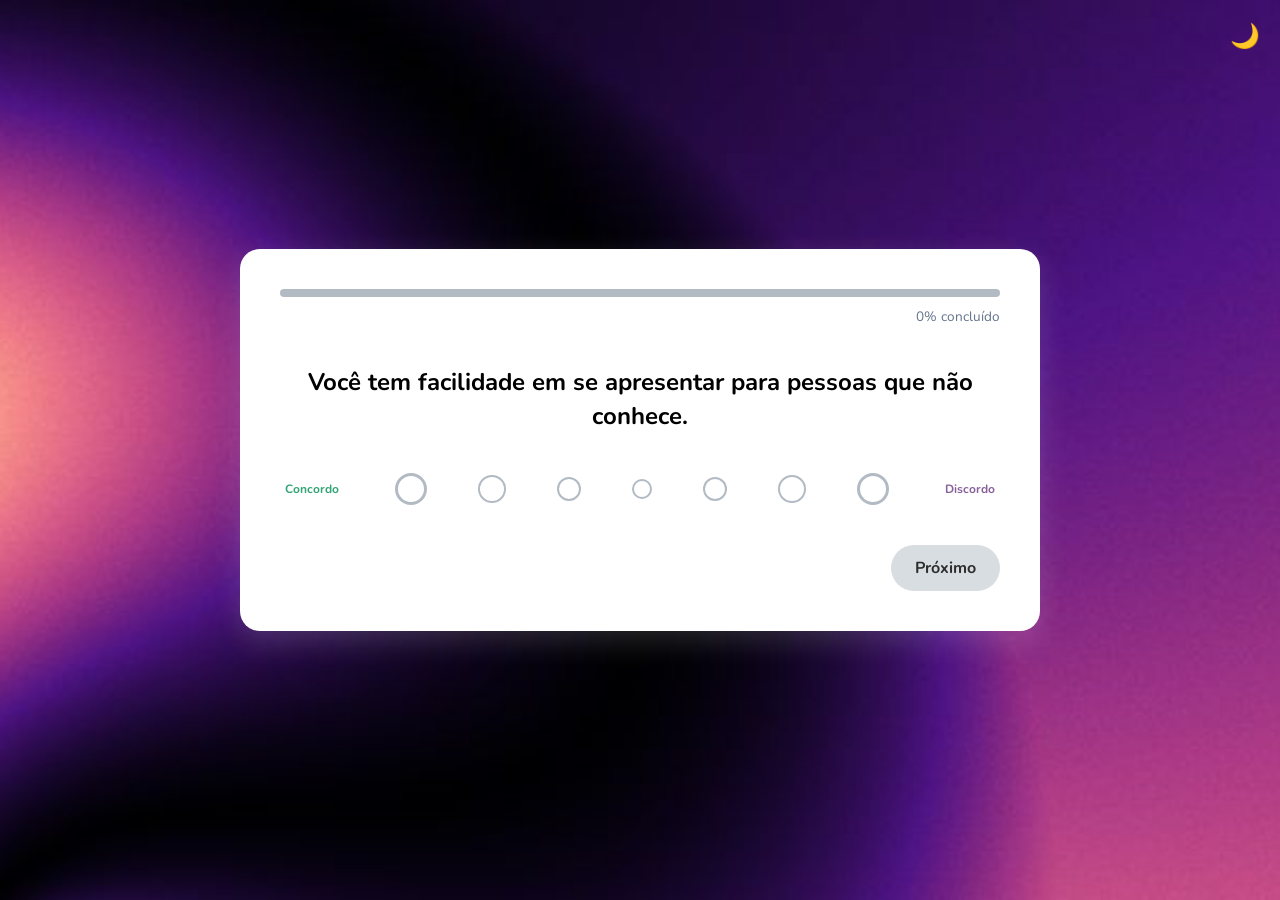
<file: teste.html>
<!DOCTYPE html>
<html lang="pt-BR">
<head>
    <meta charset="UTF-8">
    <meta name="viewport" content="width=device-width, initial-scale=1.0">
    <title>Teste de Personalidade</title>
    <link rel="stylesheet" href="style.css">
</head>
<body>
    <button id="btn-tema">🌙</button>
    <div class="teste-container">
        <!-- Barra de Progresso -->
        <div class="progresso-wrapper">
            <div class="progresso-barra" style="width: 10%;"></div>
        </div>
        <p class="progresso-texto">10% concluído</p>

        <!-- Pergunta -->
        <div class="pergunta-card">
            <h2>Você costuma iniciar conversas com facilidade em um ambiente cheio de pessoas desconhecidas.</h2>
            
            <!-- Escala de Respostas -->
            <div class="opcoes-escala">
                <span class="label-concordo">Concordo</span>

                <!-- Opções (Bolinhas) -->
                <label class="opcao concordo-3">
                    <input type="radio" name="p1" value="3">
                    <span class="bolinha"></span>
                </label>
                <label class="opcao concordo-2">
                    <input type="radio" name="p1" value="2">
                    <span class="bolinha"></span>
                </label>
                <label class="opcao concordo-1">
                    <input type="radio" name="p1" value="1">
                    <span class="bolinha"></span>
                </label>
                
                <label class="opcao neutro">
                    <input type="radio" name="p1" value="0">
                    <span class="bolinha"></span>
                </label>

                <label class="opcao discordo-1">
                    <input type="radio" name="p1" value="-1">
                    <span class="bolinha"></span>
                </label>
                <label class="opcao discordo-2">
                    <input type="radio" name="p1" value="-2">
                    <span class="bolinha"></span>
                </label>
                <label class="opcao discordo-3">
                    <input type="radio" name="p1" value="-3">
                    <span class="bolinha"></span>
                </label>

                <span class="label-discordo">Discordo</span>
            </div>
        </div>

        <!-- Botões de Navegação -->
        <div class="botoes-navegacao">
            <button class="btn-voltar">Anterior</button>
            <button class="btn-proximo">Próximo</button>
        </div>
    </div>

    <script src="teste.js"></script>
</body>
</html>
</file>
<file: style.css>
/* 1. IMPORTAÇÕES E VARIÁVEIS GLOBAIS*/
@import url('https://fonts.googleapis.com/css2?family=Nunito:wght@400;600;700&display=swap');

:root {
    --cor-concordo: #33a474; 
    --cor-concordo-claro: #8be0bc;
    --cor-discordo: #88619a; 
    --cor-discordo-claro: #c2a7cf;
    --cor-neutro: #999999;
}
/*Modo Escuro*/
body.dark-mode {
    --cor-fundo: #1e293b;
    --cor-texto: #f1f5f9;
}
body.dark-mode .cartao {
    background-color: #1e1e1e; /* Fundo escuro para o container e cartão */
    border: 1px solid #333; /* Borda sutil para destacar o cartão */
    box-shadow: 0 10px 30px rgba(0, 0, 0, 0.5); /* Sombra para dar profundidade */
}
body.dark-mode .teste-container{
    background: #1e1e1e;
}
body.dark-mode .busca input {
    background-color: #2d2d2d;
    color: #e2e8f0;
    border: 2px solid #444;
}
body.dark-mode .busca input::placeholder {
    color: #888;
}
body.dark-mode .busca input:focus {
    border-color: #3ca37a; /* Cor de destaque ao focar no modo escuro */
}
body.dark-mode .busca button {
    background-color: #2d2d2d;
    color: #e2e8f0;
    border: 2px solid #444;
}

body.dark-mode .btn-voltar, .btn-proximo{
    background-color: #f1f1f1; /* Fica cinza escuro em vez de preto sólido */
    color: #2d2d2d; /* Texto branco para contraste */
    border-color: transparent;
}

body.dark-mode .btn-voltar:hover {
    background-color: #333;
}

/* Elementos do Teste (Barra de Progresso e Textos Secundários) */
body.dark-mode .progresso-wrapper {
    background: #686666; /* Fundo da barra de progresso escuro */
}
body.dark-mode .progresso-texto {
    color: #94a3b8; /* Texto de % mais visível no escuro */
}

/* Bolinhas da Escala Likert */
body.dark-mode .bolinha {
    border-color: #aaa7a7; /* Borda cinza escura nas bolinhas não clicadas */
}

/* Cores de Erro (Se o usuário não digitar nada na busca) */
body.dark-mode .erro {
    background: #451a1a; /* Vermelho muito escuro */
    color: #fecaca;
    border-color: #7f1d1d;
}
body.dark-mode .header-textos h1 {
    color: #1e293b; /* Título principal em branco */
}
body.dark-mode .header-textos p {
    color: #1e293b; /* Subtítulo em cinza claro */
}
body.dark-mode #botao-teste {
    background-color: #2d2d2d;
    border: transparent;
    color: #1e293b;
}

#btn-tema{
    background: transparent;
    border: none;
    font-size: 1.5rem;
    cursor: pointer;
    position: absolute;
    top: 20px; 
    right: 20px;
    transition: color 0.3s;
}
#btn-tema:hover {
    transform: scale(1.1);
}

  /* 2. RESET E BASE DA PÁGINA (Unificado)*/

* {
    margin: 0;
    padding: 0;
    box-sizing: border-box;
    font-family: 'Nunito', "Segoe UI", Arial, sans-serif;
}
body {
    background-color: #e3e9e8;
    background-image: url(gradient\ sphere.jpg);
    background-size: cover;
    background-position: center;
    background-repeat: no-repeat;
    background-attachment: fixed;
    color: var(--cor-texto);
    display: flex;
    flex-direction: column;
    justify-content: center;
    align-items: center;
    min-height: 100vh;
    padding: 20px;
}
.index-header {
    display: flex;
    justify-content: flex-start;
    align-items: center;
    text-align: left;
    margin-bottom: 30px;
    padding-bottom: 20px;
}

.header-textos h1 {
    font-size: 2.2rem;
    margin-bottom: 5px;
    color: var(--cor-texto);
}

.header-textos p {
    color: #e0e3e7;
    margin: 0;
}
header {
    background: #8922ce;/* escolha suas cores — consistência conta */
    background: linear-gradient(135deg, #8922ce, #963659);
    background-position: center;
    background-size: cover;
    color: #f1f1f1;
    padding: 24px 20px;
    text-align: center;
    border-radius: 15px;
}

/* --- Botão Estilizado (Gradiente, Sombra e Flutuação) --- */
#botao-teste {
    background: linear-gradient(135deg, #8922ce, #25a872);
    color: #ffffff;
    padding: 12px 28px;
    border: none;
    border-radius: 25px;
    font-size: 1.05rem;
    font-weight: 700;
    cursor: pointer;
    box-shadow: 0 4px 15px rgba(123, 187, 155, 0.3);
    transition: transform 0.2s, box-shadow 0.2s;
    white-space: nowrap; /* Impede o botão de esmagar o texto em duas linhas */
    margin-left: 20px; /* Espaço entre o botão e o texto do header */
}

#botao-teste:hover {
    transform: translateY(-3px); /* Faz o botão "subir" ao passar o mouse */
    box-shadow: 0 6px 20px rgba(218, 233, 226, 0.5);
}

/* O container branco central que serve para ambas as páginas */
.teste-container {
    background: #ffffff;
    max-width: 800px;
    width: 100%;
    padding: 40px;
    border-radius: 20px;
    box-shadow: 0 10px 30px rgba(255, 253, 253, 0.15);
    margin-bottom: 20px; /* Espaço para o footer não colar */
}

/* 3. ESTILOS DA PÁGINA DE BUSCA (Index) */
.index-container {
    text-align: center;
    max-width: 600px; 
}

.index-header h1 {
    font-size: 2.5rem;
    margin-bottom: 5px;
}

.index-header p {
    color: #ececee;
    margin-bottom: 20px;
}

.busca {
    display: flex;
    gap: 8px;
    justify-content: center;
    padding: 24px 0;
    max-width: 600px;
    margin: 0 auto;
    width: 100%;
}

.busca input {
    flex: 1;
    padding: 12px 20px;
    border: 2px solid #f4f6f8;
    border-radius: 25px;
    font-size: 1rem;
    outline: none;
    transition: border-color 0.2s;
}

.busca input:focus {
    border-color: #3ca37a; /* Cor de destaque ao focar */
}
/* Cartão de Resultado da Busca */
#resultado { 
    display: flex; 
    justify-content: center; 
    padding-bottom: 20px; 
}

.cartao {
    background: #f1f1f1;
    border: 1px solid #e2e8f0;
    border-radius: 12px;
    padding: 24px;
    text-align: center;
    width: 100%;
    max-width: 800px; /* Trava o crescimento horizontal */
    margin: 0 auto;
}

.cartao h2 { 
    text-transform: capitalize; 
    margin: 8px 0; 
    color: var(--cor-concordo); 
}

.traco {
    display: inline-block;
    background: #ede9fe;
    color: var(--cor-discordo);
    border-radius: 999px;
    padding: 4px 14px;
    margin: 4px;
    font-size: .85rem;
    font-weight: 600;
}

.erro {
    background: #fef2f2;
    color: var(--cor-discordo);
    border: 1px solid #fecaca;
    border-radius: 10px;
    padding: 16px 20px;
    text-align: center;
}

/* Placeholder e imagem inicial */
.resultado-placeholder { margin-top: 20px; }
.imagem-padrao {
    width: 100%;
    max-height: 250px;
    object-fit: cover;
    border-radius: 15px;
    margin-bottom: 15px;
}
.dica-busca { color: #94a3b8; font-style: italic; }

/* 4. ESTILOS DO TESTE (Escala Likert) */
.progresso-wrapper {
    background: #b2bac4;
    height: 8px;
    border-radius: 4px;
    width: 100%;
    margin-bottom: 10px;
    overflow: hidden;
}

.progresso-barra {
    background: var(--cor-concordo);
    height: 100%;
    border-radius: 4px;
    transition: width 0.4s ease;
}

.progresso-texto {
    text-align: right;
    font-size: 0.85rem;
    color: #64748b;
    margin-bottom: 40px;
}

.pergunta-card h2 {
    text-align: center;
    font-size: 1.5rem;
    margin-bottom: 40px;
    line-height: 1.4;
}

.opcoes-escala {
    display: flex;
    align-items: center;
    justify-content: space-between;
    width: 100%;
    margin-bottom: 40px;
    padding: 0 20px;
}

.label-concordo { color: var(--cor-concordo); font-weight: 700; font-size: 1.1rem; }
.label-discordo { color: var(--cor-discordo); font-weight: 700; font-size: 1.1rem; }

.opcao input[type="radio"] { display: none; }
.opcao { cursor: pointer; display: flex; justify-content: center; align-items: center; }

.bolinha {
    border-radius: 50%;
    border: 3px solid #b2bac4;
    display: inline-block;
    transition: all 0.2s ease;
}

.opcao:hover .bolinha { border-color: var(--cor-neutro); transform: scale(1.1); }

.concordo-3 .bolinha, .discordo-3 .bolinha { width: 55px; height: 55px; }
.concordo-2 .bolinha, .discordo-2 .bolinha { width: 45px; height: 45px; }
.concordo-1 .bolinha, .discordo-1 .bolinha { width: 35px; height: 35px; }
.neutro .bolinha { width: 30px; height: 30px; }

.concordo-3 input:checked + .bolinha { background: var(--cor-concordo); border-color: var(--cor-concordo); }
.concordo-2 input:checked + .bolinha { background: #4dbf8d; border-color: #4dbf8d; }
.concordo-1 input:checked + .bolinha { background: var(--cor-concordo-claro); border-color: var(--cor-concordo-claro); }
.neutro input:checked + .bolinha { background: var(--cor-neutro); border-color: var(--cor-neutro); }
.discordo-1 input:checked + .bolinha { background: var(--cor-discordo-claro); border-color: var(--cor-discordo-claro); }
.discordo-2 input:checked + .bolinha { background: #a684b5; border-color: #a684b5; }
.discordo-3 input:checked + .bolinha { background: var(--cor-discordo); border-color: var(--cor-discordo); }

/* 5. BOTÕES E RODAPÉ GERAIS */
.botoes-navegacao {
    display: flex;
    justify-content: space-between;
    margin-top: 20px;
}

/* Escopo genérico para botões da interface nova */
.btn-proximo, .btn-voltar, .busca button, #botao-teste {
    padding: 12px 24px;
    border-radius: 25px;
    font-size: 1rem;
    font-weight: 700;
    cursor: pointer;
    transition: opacity 0.2s, background-color 0.2s;
}

.btn-proximo:hover, .btn-voltar:hover, .busca button:hover, #botao-teste:hover {
    opacity: 0.8;
}

.btn-voltar {
    background-color: #d8dde2;
    border: transparent;
    color: #2d2d2d;
}

.btn-proximo {
    background-color: #d8dde2;
    border: transparent;
    color: #2d2d2d;
}
#botao-teste {
    background-color: #2d2d2d;
    border: transparent;
    color: #f1f1f1;
}
.busca button {
    background-color: #f1f1f1;
    border: 2px solid #444;
    color: #444;
}

#botao-teste { width: 100%; margin-bottom: 20px; }

footer { 
    text-align: center; 
    padding: 16px; 
    color: #cbd5e1; 
    font-size: .85rem; 
    text-shadow: 1px 1px 2px rgba(0,0,0,0.5); /* Sombra para ler sobre a foto de fundo */
}

/* 6. RESPONSIVIDADE */
@media (max-width: 600px) {
    /* 1. Empilha o título em cima e o botão embaixo */
    .index-header {
        flex-direction: column;
        justify-content: center;
        align-items: center;
        text-align: center;
        padding: 20px 10px;
    }

    /* 2. Centraliza os textos do título */
    .header-textos {
        text-align: center;
        margin-bottom: 15px; 
    }

    /* 3. Ajusta o botão para não "esticar" a tela */
    #botao-teste {
        width: 100%;
        margin: 0;
        white-space: normal; /* Permite que o texto longo do botão quebre em duas linhas */
        font-size: 0.95rem; 
    }

    /* 4. Barra de pesquisa em coluna */
    .busca {
        flex-direction: column;
        align-items: center;
        padding: 20px 10px;
        width: 100%;
    }
    
    .busca input {
        width: 100%;
        max-width: none;
        margin-bottom: 10px;
    }
    
    .busca button {
        width: 100%;
    }
}
/* --- Ajustes da Escala para Celular --- */
.opcoes-escala {
        padding: 0 !important;
        gap: 2px !important;
        justify-content: space-between !important;
    }

    .label-concordo, .label-discordo {
        font-size: 0.75rem !important;
        margin: 0 5px !important;
    }

    .concordo-3 .bolinha, .discordo-3 .bolinha { 
        width: 32px !important; 
        height: 32px !important; 
    }
    
    .concordo-2 .bolinha, .discordo-2 .bolinha { 
        width: 28px !important; 
        height: 28px !important; 
        border-width: 2px !important; 
    }
    
    .concordo-1 .bolinha, .discordo-1 .bolinha { 
        width: 24px !important; 
        height: 24px !important; 
        border-width: 2px !important; 
    }
    
    .neutro .bolinha { 
        width: 20px !important; 
        height: 20px !important; 
        border-width: 2px !important; 
    }
    /* --- Gráficos de Intensidade --- */
.graficos-resultado {
    margin: 30px 0;
    text-align: left;
}

.grafico-eixo {
    margin-bottom: 15px;
}

.grafico-legendas {
    display: flex;
    justify-content: space-between;
    font-size: 0.85rem;
    font-weight: 700;
    margin-bottom: 5px;
}

.legenda-esquerda { color: var(--cor-concordo); }
.legenda-direita { color: var(--cor-discordo); }

.grafico-barra-fundo {
    width: 100%;
    height: 12px;
    background: #e2e8f0;
    border-radius: 6px;
    display: flex;
    overflow: hidden;
}

/* O lado esquerdo da barra cresce para a direita, o direito preenche o resto */
.grafico-preenchimento-esq { background: var(--cor-concordo); height: 100%; }
.grafico-preenchimento-dir { background: var(--cor-discordo); height: 100%; }

/* Modo escuro para os gráficos */
body.dark-mode .grafico-barra-fundo {
    background: #333333;
}
/* ---------- Favoritos ---------- */
.favoritos { width: 100%; max-width: 420px; margin: 0 auto; padding: 0 16px 40px; }
.favoritos h2 { color: #7e22ce; text-align: center; margin-bottom: 12px; }
.favoritos p { text-align: center; color: #64748b; }

.fav-item {
    display: flex; align-items: center; gap: 10px;
    background: #fff; border-radius: 10px; padding: 10px 14px; margin-bottom: 8px;
    box-shadow: 0 2px 8px rgba(0,0,0,.08);
}
.fav-item span { flex: 1; }
.fav-item button {
    border: none; background: #fef2f2; color: #b91c1c;
    border-radius: 6px; padding: 4px 10px; cursor: pointer;
}
.btn-favoritar {
    margin-top: 14px; padding: 8px 16px; border: none; border-radius: 8px;
    background: #fbbf24; color: #4c1d95; font-weight: 600; cursor: pointer;
}

/* Modo escuro */
body.dark-mode .fav-item { background: #2d2d2d; color: #e2e8f0; }
body.dark-mode .fav-item button { background: #451a1a; color: #fecaca; }
body.dark-mode .favoritos p { color: #94a3b8; }
</file>
